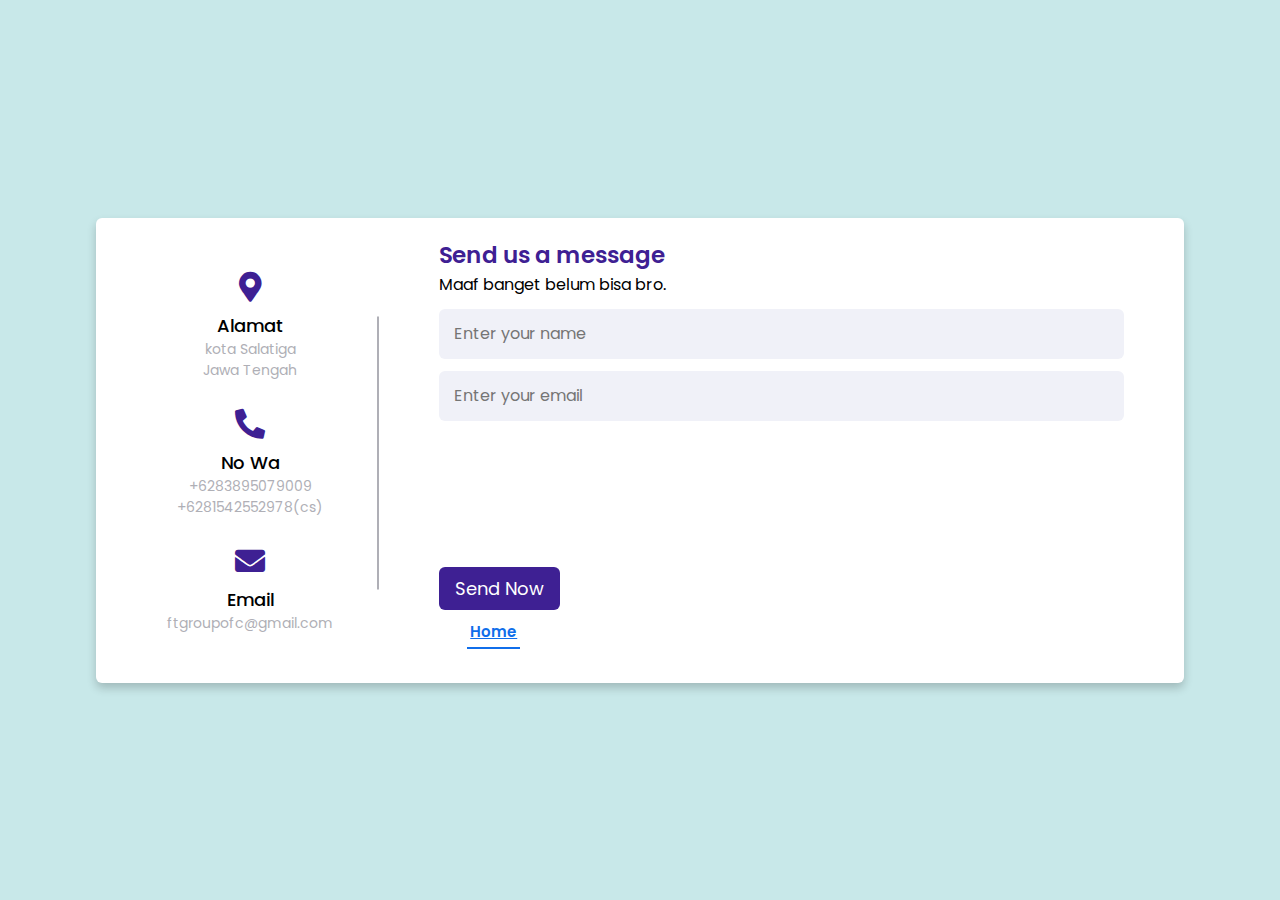
<file: contact.html>
<!DOCTYPE html>
<!-- Created By CodingLab - www.codinglabweb.com -->
<html lang="en" dir="ltr">
  <head>
    <meta charset="UTF-8" />
    <title>Responsive Contact Us Form | CodingLab</title>
    <link rel="stylesheet" href="contact.css" />
    <!-- Fontawesome CDN Link -->
    <link
      rel="stylesheet"
      href="https://cdnjs.cloudflare.com/ajax/libs/font-awesome/5.15.2/css/all.min.css"
    />
    <meta name="viewport" content="width=device-width, initial-scale=1.0" />
  </head>
  <body>
    <div class="container">
      <div class="content">
        <div class="left-side">
          <div class="address details">
            <i class="fas fa-map-marker-alt"></i>
            <div class="topic">Alamat</div>
            <div class="text-one">kota Salatiga</div>
            <div class="text-two">Jawa Tengah</div>
          </div>
          <div class="phone details">
            <i class="fas fa-phone-alt"></i>
            <div class="topic">No Wa</div>
            <div class="text-one">+6283895079009</div>
            <div class="text-two">+6281542552978(cs)</div>
          </div>
          <div class="email details">
            <i class="fas fa-envelope"></i>
            <div class="topic">Email</div>
            <div class="text-one">ftgroupofc@gmail.com</div>
            <!-- <div class="text-two">info.codinglab@gmail.com</div> -->
          </div>
        </div>
        <div class="right-side">
          <div class="topic-text">Send us a message</div>
          <p>Maaf banget belum bisa bro.</p>
          <form action="#">
            <div class="input-box">
              <input type="text" placeholder="Enter your name" />
            </div>
            <div class="input-box">
              <input type="text" placeholder="Enter your email" />
            </div>
            <div class="input-box message-box"></div>
            <div class="button">
              <input type="button" value="Send Now" />
              <nav id="navbar" class="navbar">
                <ul>
                  <li>
                    <a class="nav-link scrollto active" href="index.html"
                      >Home</a
                    >
                  </li>
                </ul>
              </nav>
            </div>
          </form>
        </div>
      </div>
    </div>
  </body>
</html>
</file>
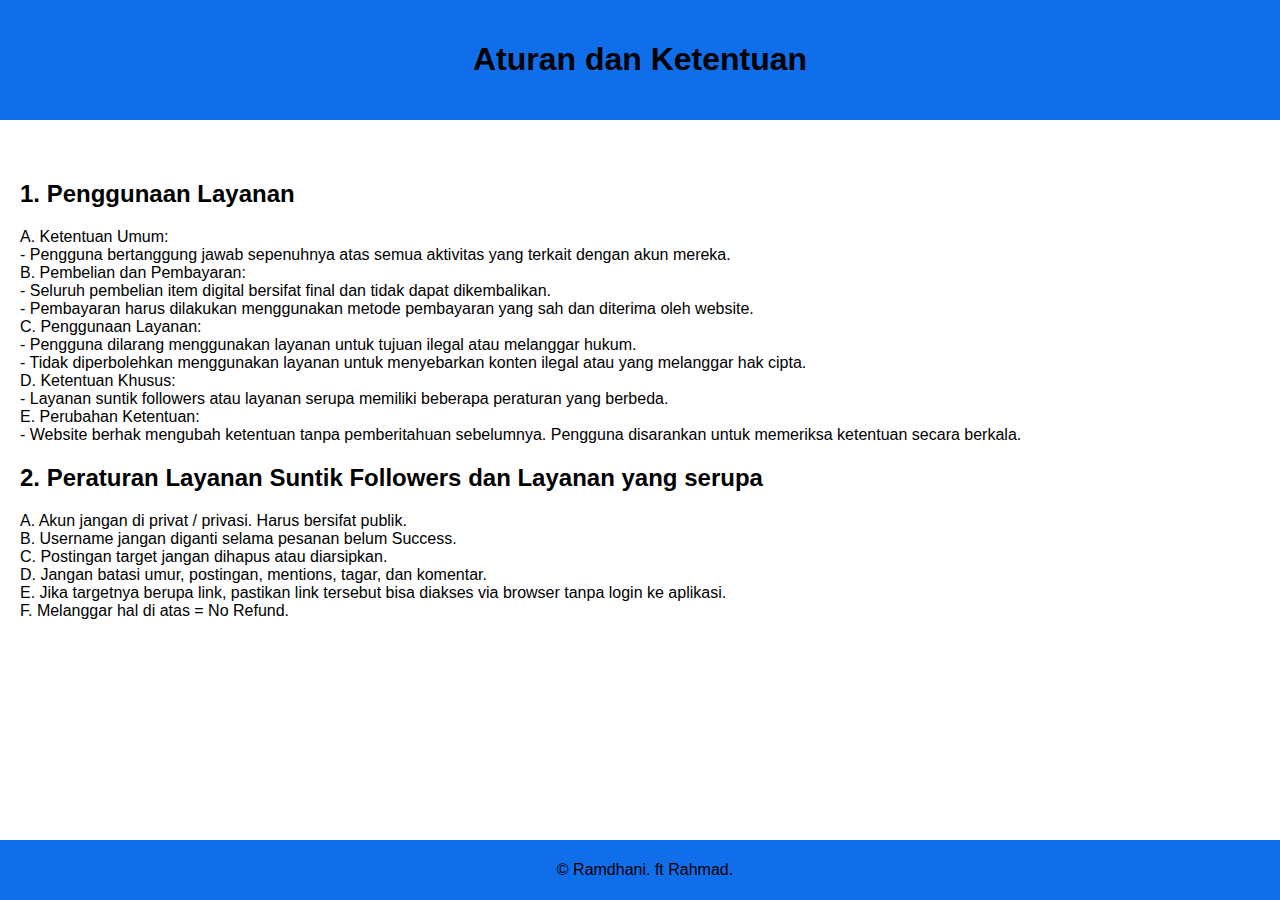
<file: rules.html>
<!DOCTYPE html>
<html lang="en">
  <head>
    <meta charset="UTF-8" />
    <meta name="viewport" content="width=device-width, initial-scale=1.0" />
    <link rel="stylesheet" href="rules.css" />
    <title>Rules Page</title>
  </head>
  <body>
    <header>
      <h1>Aturan dan Ketentuan</h1>
    </header>
    <main>
      <section>
        <h2>1. Penggunaan Layanan</h2>
        <p>
          A. Ketentuan Umum:
          <br />
          - Pengguna bertanggung jawab sepenuhnya atas semua aktivitas yang
          terkait dengan akun mereka.
          <br />
          B. Pembelian dan Pembayaran:
          <br />
          - Seluruh pembelian item digital bersifat final dan tidak dapat
          dikembalikan.
          <br />
          - Pembayaran harus dilakukan menggunakan metode pembayaran yang sah
          dan diterima oleh website.
          <br />
          C. Penggunaan Layanan:
          <br />
          - Pengguna dilarang menggunakan layanan untuk tujuan ilegal atau
          melanggar hukum.
          <br />
          - Tidak diperbolehkan menggunakan layanan untuk menyebarkan konten
          ilegal atau yang melanggar hak cipta.
          <br />
          D. Ketentuan Khusus:
          <br />
          - Layanan suntik followers atau layanan serupa memiliki beberapa
          peraturan yang berbeda.
          <br />
          E. Perubahan Ketentuan:
          <br />
          - Website berhak mengubah ketentuan tanpa pemberitahuan sebelumnya.
          Pengguna disarankan untuk memeriksa ketentuan secara berkala.
        </p>
      </section>
      <section>
        <h2>2. Peraturan Layanan Suntik Followers dan Layanan yang serupa</h2>
        <p>
          A. Akun jangan di privat / privasi. Harus bersifat publik.
          <br />
          B. Username jangan diganti selama pesanan belum Success.
          <br />
          C. Postingan target jangan dihapus atau diarsipkan.
          <br />
          D. Jangan batasi umur, postingan, mentions, tagar, dan komentar.
          <br />
          E. Jika targetnya berupa link, pastikan link tersebut bisa diakses via
          browser tanpa login ke aplikasi.
          <br />
          F. Melanggar hal di atas = No Refund.
        </p>
      </section>
      <!-- Tambahkan bagian lain sesuai kebutuhan -->
    </main>
    <footer>
      <p>&copy; Ramdhani. ft Rahmad.</p>
    </footer>
  </body>
</html>
</file>
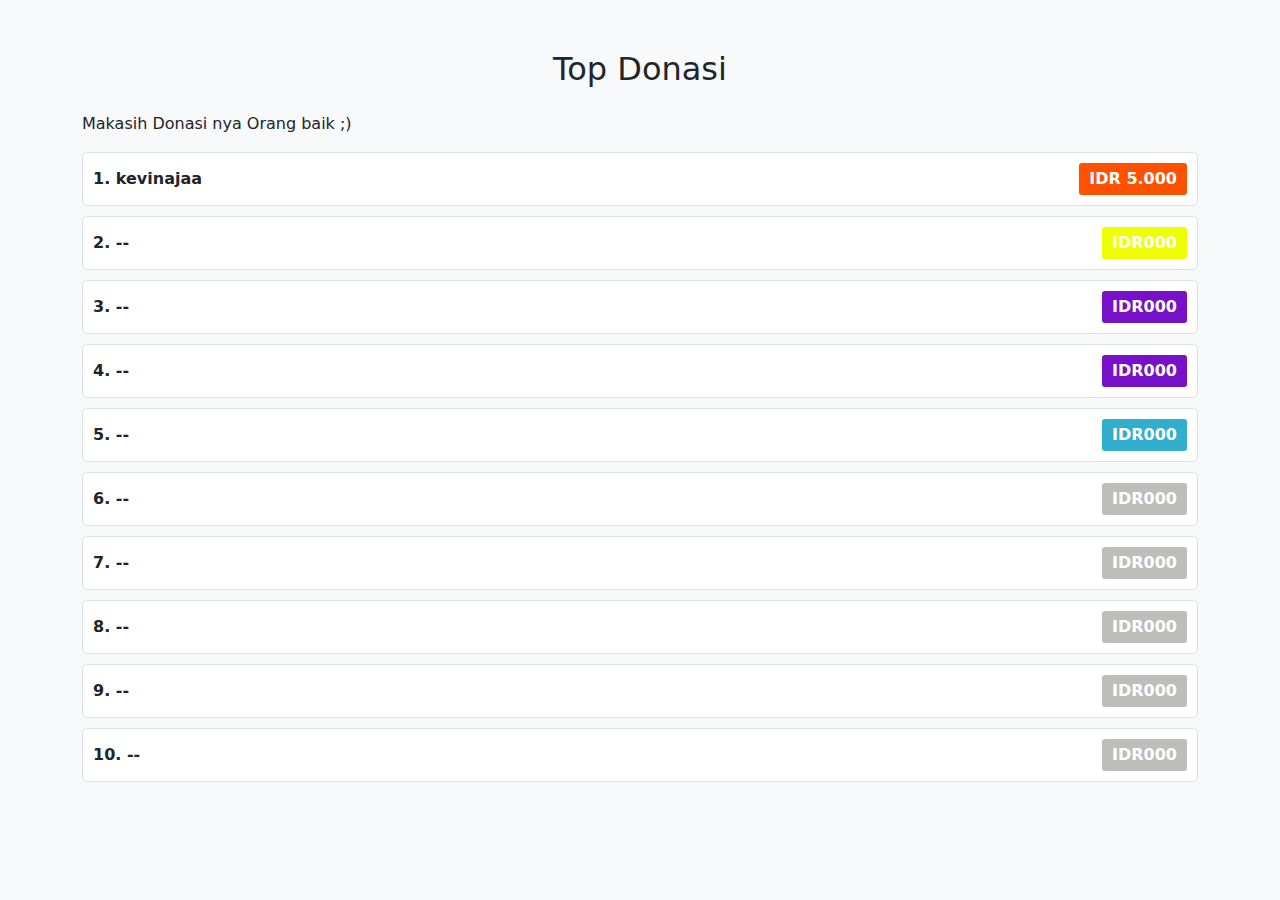
<file: topdns.html>
<!DOCTYPE html>
<html lang="en">
  <head>
    <meta charset="utf-8" />
    <meta content="width=device-width, initial-scale=1.0" name="viewport" />

    <title>Top Donasi</title>
    <meta content="" name="description" />
    <meta content="" name="keywords" />

    <!-- Bootstrap CSS -->
    <link
      href="https://cdn.jsdelivr.net/npm/bootstrap@5.3.0/dist/css/bootstrap.min.css"
      rel="stylesheet"
    />

    <!-- Custom CSS -->
    <style>
      body {
        background-color: #f8f9fa;
      }

      .container {
        margin-top: 50px;
      }

      .ranking-list {
        list-style: none;
        padding: 0;
      }

      .ranking-item {
        display: flex;
        justify-content: space-between;
        align-items: center;
        border: 1px solid #dee2e6;
        padding: 10px;
        margin-bottom: 10px;
        background-color: #fff;
        border-radius: 5px;
      }

      .ranking-item span {
        font-weight: bold;
      }

      .badge {
        font-size: 1rem;
        font-weight: bold;
        padding: 8px 10px;
        border-radius: 3px;
      }

      .badge-gold {
        background-color: #ff5100;
      }
      .badge-platinum {
        background-color: #1d4ca5;
      }
      .badge-dm {
        background-color: #7610c9;
      }
      .badge-platinum {
        background-color: #bdbdb9;
      }
      .badge-platinum {
        background-color: #32aecd;
      }

      .badge-silver {
        background-color: #eeff00;
      }

      .badge-bronze {
        background-color: #bdbdb9;
      }
    </style>
  </head>

  <body>
    <div class="container">
      <h2 class="text-center mb-4">Top Donasi</h2>
      <p>Makasih Donasi nya Orang baik ;)</p>
      <ul class="ranking-list">
        <li class="ranking-item">
          <span>1. kevinajaa</span>
          <span class="badge badge-gold">IDR 5.000</span>
        </li>
        <li class="ranking-item">
          <span>2. --</span>
          <span class="badge badge-silver">IDR000</span>
        </li>
        <li class="ranking-item">
          <span>3. --</span>
          <span class="badge badge-dm">IDR000</span>
        </li>
        <li class="ranking-item">
          <span>4. --</span>
          <span class="badge badge-dm">IDR000</span>
        </li>
        <li class="ranking-item">
          <span>5. --</span>
          <span class="badge badge-platinum">IDR000</span>
        </li>
        <li class="ranking-item">
          <span>6. --</span>
          <span class="badge badge-bronze">IDR000</span>
        </li>
        <li class="ranking-item">
          <span>7. --</span>
          <span class="badge badge-bronze">IDR000</span>
        </li>
        <li class="ranking-item">
          <span>8. --</span>
          <span class="badge badge-bronze">IDR000</span>
        </li>
        <li class="ranking-item">
          <span>9. --</span>
          <span class="badge badge-bronze">IDR000</span>
        </li>
        <li class="ranking-item">
          <span>10. --</span>
          <span class="badge badge-bronze">IDR000</span>
        </li>
        <!-- Add more ranking items as needed -->
      </ul>
    </div>
  </body>
</html>
</file>
<file: contact.css>
/* Google Font CDN Link */
@import url("https://fonts.googleapis.com/css2?family=Poppins:wght@200;300;400;500;600;700&display=swap");
* {
  margin: 0;
  padding: 0;
  box-sizing: border-box;
  font-family: "Poppins", sans-serif;
}
body {
  min-height: 100vh;
  width: 100%;
  background: #c8e8e9;
  display: flex;
  align-items: center;
  justify-content: center;
}

.navbar {
  padding: 0;
}

.navbar ul {
  margin: 0;
  padding: 0;
  display: flex;
  list-style: none;
  align-items: center;
}

.navbar li {
  position: relative;
}

.navbar > ul > li {
  white-space: nowrap;
  padding: 10px 0 10px 28px;
}

.navbar a,
.navbar a:focus {
  display: flex;
  align-items: center;
  justify-content: space-between;
  padding: 0 3px;
  font-size: 15px;
  font-weight: 600;
  color: #222222;
  white-space: nowrap;
  transition: 0.3s;
  position: relative;
}

.navbar a i,
.navbar a:focus i {
  font-size: 12px;
  line-height: 0;
  margin-left: 5px;
}

.navbar > ul > li > a:before {
  content: "";
  position: absolute;
  width: 100%;
  height: 2px;
  bottom: -6px;
  left: 0;
  background-color: #106eea;
  visibility: hidden;
  width: 0px;
  transition: all 0.3s ease-in-out 0s;
}

.navbar a:hover:before,
.navbar li:hover > a:before,
.navbar .active:before {
  visibility: visible;
  width: 100%;
}

.navbar a:hover,
.navbar .active,
.navbar .active:focus,
.navbar li:hover > a {
  color: #106eea;
}

.navbar .dropdown ul {
  display: block;
  position: absolute;
  left: 28px;
  top: calc(100% + 30px);
  margin: 0;
  padding: 10px 0;
  z-index: 99;
  opacity: 0;
  visibility: hidden;
  background: #fff;
  box-shadow: 0px 0px 30px rgba(127, 137, 161, 0.25);
  transition: 0.3s;
}

.navbar .dropdown ul li {
  min-width: 200px;
}

.navbar .dropdown ul a {
  padding: 10px 20px;
  font-weight: 400;
}

.navbar .dropdown ul a i {
  font-size: 12px;
}

.navbar .dropdown ul a:hover,
.navbar .dropdown ul .active:hover,
.navbar .dropdown ul li:hover > a {
  color: #106eea;
}

.navbar .dropdown:hover > ul {
  opacity: 1;
  top: 100%;
  visibility: visible;
}

.navbar .dropdown .dropdown ul {
  top: 0;
  left: calc(100% - 30px);
  visibility: hidden;
}

.navbar .dropdown .dropdown:hover > ul {
  opacity: 1;
  top: 0;
  left: 100%;
  visibility: visible;
}

@media (max-width: 1366px) {
  .navbar .dropdown .dropdown ul {
    left: -90%;
  }

  .navbar .dropdown .dropdown:hover > ul {
    left: -100%;
  }
}

.container {
  width: 85%;
  background: #fff;
  border-radius: 6px;
  padding: 20px 60px 30px 40px;
  box-shadow: 0 5px 10px rgba(0, 0, 0, 0.2);
}
.container .content {
  display: flex;
  align-items: center;
  justify-content: space-between;
}

.container .content .left-side {
  width: 25%;
  height: 100%;
  display: flex;
  flex-direction: column;
  align-items: center;
  justify-content: center;
  margin-top: 15px;
  position: relative;
}
.content .left-side::before {
  content: "";
  position: absolute;
  height: 70%;
  width: 2px;
  right: -15px;
  top: 50%;
  transform: translateY(-50%);
  background: #afafb6;
}
.content .left-side .details {
  margin: 14px;
  text-align: center;
}
.content .left-side .details i {
  font-size: 30px;
  color: #3e2093;
  margin-bottom: 10px;
}
.content .left-side .details .topic {
  font-size: 18px;
  font-weight: 500;
}
.content .left-side .details .text-one,
.content .left-side .details .text-two {
  font-size: 14px;
  color: #afafb6;
}
.container .content .right-side {
  width: 75%;
  margin-left: 75px;
}
.content .right-side .topic-text {
  font-size: 23px;
  font-weight: 600;
  color: #3e2093;
}
.right-side .input-box {
  height: 50px;
  width: 100%;
  margin: 12px 0;
}
.right-side .input-box input,
.right-side .input-box textarea {
  height: 100%;
  width: 100%;
  border: none;
  outline: none;
  font-size: 16px;
  background: #f0f1f8;
  border-radius: 6px;
  padding: 0 15px;
  resize: none;
}
.right-side .message-box {
  min-height: 110px;
}
.right-side .input-box textarea {
  padding-top: 6px;
}
.right-side .button {
  display: inline-block;
  margin-top: 12px;
}
.right-side .button input[type="button"] {
  color: #fff;
  font-size: 18px;
  outline: none;
  border: none;
  padding: 8px 16px;
  border-radius: 6px;
  background: #3e2093;
  cursor: pointer;
  transition: all 0.3s ease;
}
.button input[type="button"]:hover {
  background: #5029bc;
}

@media (max-width: 950px) {
  .container {
    width: 90%;
    padding: 30px 40px 40px 35px;
  }
  .container .content .right-side {
    width: 75%;
    margin-left: 55px;
  }
}
@media (max-width: 820px) {
  .container {
    margin: 40px 0;
    height: 100%;
  }
  .container .content {
    flex-direction: column-reverse;
  }
  .container .content .left-side {
    width: 100%;
    flex-direction: row;
    margin-top: 40px;
    justify-content: center;
    flex-wrap: wrap;
  }
  .container .content .left-side::before {
    display: none;
  }
  .container .content .right-side {
    width: 100%;
    margin-left: 0;
  }
}
</file>
<file: rules.css>
body {
  font-family: Arial, sans-serif;
  margin: 0;
  padding: 0;
}

header {
  background-color: #106eea;
  color: #000000;
  text-align: center;
  padding: 20px;
}

main {
  max-width: 8000px;
  margin: 20px auto;
  padding: 20px;
}

section {
  margin-bottom: 20px;
}

h2 {
  color: #000000;
}

footer {
  background-color: #106eea;
  color: #000000;
  text-align: center;
  padding: 5px;
  position: fixed;
  bottom: 0;
  width: 100%;
}
</file>
